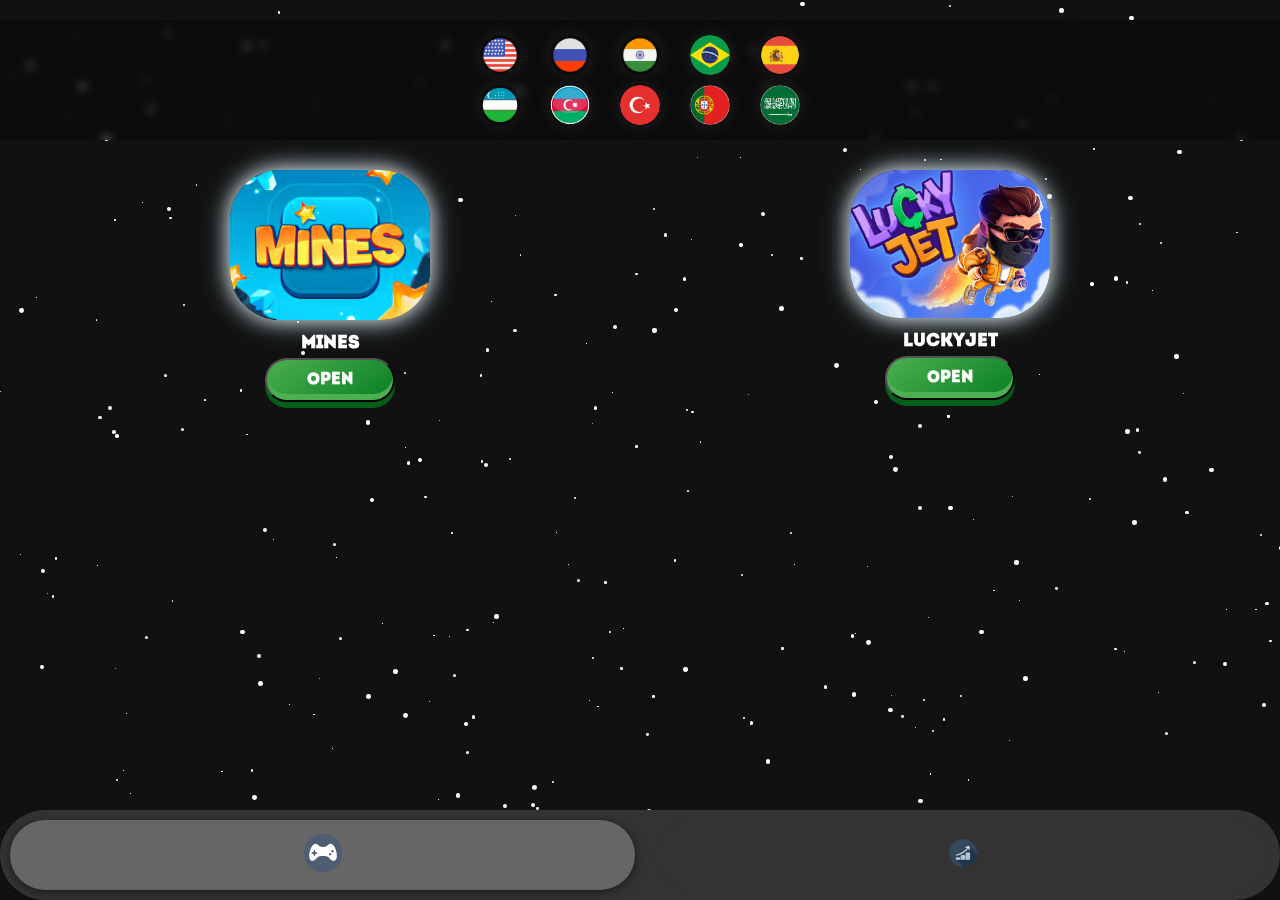
<file: index.html>
<!DOCTYPE html>
<html lang="ru">
<head>
    <meta charset="UTF-8">
    <meta name="viewport" content="width=device-width, initial-scale=1.0">
    <title>Игровой портал</title>
    <style>
        @font-face {
            font-family: 'Intro';
            src: url('intro.otf') format('opentype');
        }

        body {
            background: url('fon.png') no-repeat center center fixed;
            background-size: cover;
            color: #fff;
            font-family: 'Intro', Arial, sans-serif;
            margin: 0;
            padding: 0;
            display: flex;
            flex-direction: column;
            height: 100vh;
            padding-top: 60px;
            padding-bottom: 50px;
            user-select: none;
            -webkit-tap-highlight-color: transparent;
            -webkit-touch-callout: none;
            scroll-behavior: smooth;
        }

        header {
            position: fixed;
            top: 0;
            z-index: 10;
            width: 100%;
            padding: 10px 20px;
            background-color: #333;
            color: #fff;
            display: flex;
            align-items: center;
            font-family: 'Intro', Arial, sans-serif;
            box-sizing: border-box;
            font-size: 24px;
        }

        header img {
            height: 30px;
            width: 30px;
            margin-right: 10px;
            border-radius: 50%;
        }

        .language-selection {
            display: flex;
            justify-content: center;
            margin-top: 20px;
        }

        .language-option {
            margin: 0 10px;
            width: 50px;
            height: 50px;
            cursor: pointer;
            border-radius: 50%;
            box-shadow: 0 0 10px rgba(0, 0, 0, 0.5);
            transition: transform 0.2s;
        }

        .language-option:hover {
            transform: scale(1.1);
        }
        .tab {
            position: fixed;
            bottom: 0;
            z-index: 10;
            width: 100%;
            display: flex;
            justify-content: center;
            background-color: #333;
            padding: 10px 0;
            border-radius: 50px;
        }

        .tab button {
            background-color: inherit;
            flex: 1 0 auto;
            margin: 0 10px;
            border: none;
            outline: none;
            cursor: pointer;
            padding: 14px 20px;
            transition: 0.3s;
            color: #fff;
            text-align: center;
            border-radius: 50px;
            font-size: 16px;
            font-family: 'Intro', Arial, sans-serif;
        }


        .tab button:hover {
            background-color: #555;
            transform: translateY(-2px);
        }

        .tab button.active {
            background-color: #666;
            box-shadow: 0 2px 10px rgba(0, 0, 0, 0.5);
        }

        .tabcontent {
            display: none;
            overflow: auto;
            flex-direction: column;
            align-items: center;
            padding: 20px;
            border-top: none;
            overflow: auto;
            flex-grow: 1;
            margin-top: 0px;
            margin-bottom: 50px;
        }

.tabcontent.active {
    display: flex;
    opacity: 1;
    visibility: visible;
    z-index: 1; /* повысить z-index для активного контента */
    transition: opacity 0.5s ease, visibility 0.5s ease;
}


        .row {
            display: flex;
            flex-wrap: wrap;
            width: 100%;
            justify-content: space-around;
        }
        .game {
            flex: 1 1 40%;
            max-width: 209px;
            margin: 10px;
            text-align: center;
            display: flex;
            flex-direction: column;
            align-items: center;
        }

        .game img:not(.secretimg) {
            width: 100%;
            height: auto;
            max-height: 200px;
            max-width: 200px;
            border-radius: 50px;
            box-shadow: 0px 0px 20px rgba(255, 255, 255, 0.8),
                        0px 0px 30px rgba(173, 216, 230, 0.6);
        }

        @media (max-width: 400px) {
        .row {
            display: flex;
            flex-wrap: wrap;
            justify-content: space-around;
        }

        .game {
            flex: 0 1 48%;
            max-width: 48%;
            margin: 1% 1%;
            padding-top: 10px;
        }

        .game img:not(.secretimg) {
            height: 140px !important;
            width: auto !important;
            max-width: 100% !important;
            border-radius: 50px !important;
            box-shadow: 0px 0px 20px rgba(255, 255, 255, 0.8),
                    0px 0px 30px rgba(173, 216, 230, 0.6);
        }
        }
        .game-info {
            width: 100%;
            margin-top: 10px;
            font-family: 'Intro', Arial, sans-serif;
        }
        .game h3 {
            font-size: 18px;
            margin: 5px 0;
        }
        .game button {
            font-size: 16px;
            font-weight: bold;
            padding: 12px 24px;
            width: 130px;
            border-radius: 25px;
            background: linear-gradient(145deg, #4CAF50 0%, #087f23 100%);
            box-shadow: 0 6px #065f18, 0 -6px #4CAF50 inset;
            color: white;
            cursor: pointer;
            transition: all 0.2s ease;
            outline: none;
            font-family: 'Intro', Arial, sans-serif;
        }

        .game button:hover {
            background: linear-gradient(145deg, #087f23 0%, #4CAF50 100%);
            box-shadow: 0 8px #065f18, 0 -6px #4CAF50 inset;
            transform: translateY(-3px);
        }

        .game button:active {
            box-shadow: 0 3px #065f18, 0 -3px #4CAF50 inset;
            transform: translateY(2px);
        }
        canvas#particleCanvas {
            position: fixed; /* Фиксируем канвас на фоне */
            top: 0;
            left: 0;
            width: 100%;
            height: 100%;
            z-index: -1;
            pointer-events: none;
        }
        .about-icon img {
            width: 28px;
            height: 28px;
        }

        .games-icon img {
            width: 38px;
            height: 38px;
        }

        .contact-icon img {
            width: 28px;
            height: 28px;
        }
        .secret-game {
            margin-top: 50px;
            margin-bottom: 100px;
        }

        .secretimg {
            width: 100%;
            height: auto;
            border-radius: 50px;
            box-shadow:
                0 0 20px rgba(255, 0, 0, 0.8),
                0 0 20px rgba(255, 127, 0, 0.8),
                0 0 20px rgba(255, 255, 0, 0.8),
                0 0 20px rgba(127, 255, 0, 0.8),
                0 0 20px rgba(0, 255, 0, 0.8),
                0 0 20px rgba(0, 255, 127, 0.8),
                0 0 20px rgba(0, 255, 255, 0.8),
                0 0 20px rgba(0, 127, 255, 0.8),
                0 0 20px rgba(0, 0, 255, 0.8),
                0 0 20px rgba(127, 0, 255, 0.8),
                0 0 20px rgba(255, 0, 255, 0.8),
                0 0 20px rgba(255, 0, 127, 0.8);
            animation: rainbowGlow 5s linear infinite;
            filter: hue-rotate(0deg); /* Initial filter state */
        }

        @keyframes rainbowGlow {
            0%, 100% {
                filter: hue-rotate(0deg);
            }
            50% {
                filter: hue-rotate(360deg);
            }
        }

        .secret-game .game-info h3 {
            font-family: 'Intro', Arial, sans-serif;
            text-align: center;
            color: white;
            font-size: 24px;
        }

        @keyframes Rainbow {
            0% {background-position: 0% 50%;}
            50% {background-position: 100% 50%;}
            100% {background-position: 0% 50%;}
        }
        .about-gif {
            margin-top: 30px;
            width: 300px;
            height: auto;
            border-radius: 15px;
            box-shadow: 0 0 8px rgba(255, 255, 255, 0.8),
                        0 0 30px rgba(0, 255, 255, 0.8),
                        0 0 60px rgba(0, 128, 255, 0.8);
        }
        .about-text {
            position: relative;
            margin: 20px;
            padding: 10px;
            width: 300px;
            margin-top: 15px;
            padding: 10px;
            color: #fff;
            display: flex;
            flex-direction: column;
            align-items: flex-start;
        }

        .about-text h2 {
            font-size: 34px;
            margin-bottom: 15px;
        }

        .typing-text {
            font-size: 20px;
            color: white;
            background: linear-gradient(to right, #6a3093, #a044ff);
            -webkit-background-clip: text;
            -webkit-text-fill-color: transparent;
            margin-top: 0px;
            display: block;
            white-space: nowrap;
            overflow: hidden;
            width: 100%;
            margin-bottom: 20px;
        }
        .typing-text::after {
            content: "\00a0";
            display: inline-block;
            width: 0;
            height: 24px;
        }
        .about-button {
            min-height: 25px;
            display: inline-block;
            font-size: 16px;
            font-weight: bold;
            padding: 12px 24px;
            width: 300px;
            border-radius: 25px;
            background: linear-gradient(145deg, #3a8ccf 0%, #00397a 100%);
            box-shadow: 0 6px #082d53, 0 -6px #3a8ccf inset;
            color: white;
            cursor: pointer;
            margin-top: 5px;
            margin-left: 130px;
            display: block;
            transition: all 0.2s ease;
            outline: none;
            font-family: 'Intro', Arial, sans-serif;
            left: 50%;
            transform: translateX(-50%);
        }

        .about-button:hover {
            background: linear-gradient(145deg, #00397a 0%, #3a8ccf 100%);
            box-shadow: 0 8px #082d53, 0 -6px #3a8ccf inset;
            transform: translateY(-3px) translateX(-50%);
        }

        .about-button:active {
            box-shadow: 0 3px #082d53, 0 -3px #3a8ccf inset;
            transform: translateY(2px) translateX(-50%);
        }
         .title {
            margin-top: 100px;
            margin-left: 18px;
            font-size: 28px;
            margin-bottom: 10px;
            color: #FFF;
            font-weight: bold;
        }

        .image-container img {
            margin-top: 20px;
            margin-left: 45px
            width: 190px;
            height: 140px;
            border-radius: 50%;
            box-shadow: 0px 0px 15px 5px rgba(255, 255, 255, 0.8);
        }

        .device-info {
            margin: 20px 0;
            font-size: 16px;
            transition: opacity 0.5s ease, transform 0.5s ease;
            transform: translateY(-20px);
            opacity: 0;
        }

        .device-info.visible {
            transform: translateY(0);
            opacity: 1;
        }

        .detect-button, .start-button {
            font-size: 16px;
            font-weight: bold;
            padding: 12px 24px;
            width: 180px;
            border-radius: 25px;
            background: linear-gradient(145deg, #4CAF50 0%, #087f23 100%);
            box-shadow: 0 6px #065f18, 0 -6px #4CAF50 inset;
            color: white;
            cursor: pointer;
            transition: all 0.2s ease;
            outline: none;
            font-family: 'Intro', Arial, sans-serif;
            display: block;
            margin: 10px auto;
        }

        .detect-button:hover, .start-button:hover {
            background: linear-gradient(145deg, #087f23 0%, #4CAF50 100%);
            box-shadow: 0 8px #065f18, 0 -6px #4CAF50 inset;
            transform: translateY(-3px);
        }

        .detect-button:active, .start-button:active {
            box-shadow: 0 3px #065f18, 0 -3px #4CAF50 inset;
            transform: translateY(2px);
        }
       .modal {
            display: none;
            position: fixed;
            z-index: 1000;
            left: 0;
            top: 0;
            width: 100%;
            height: 100%;
            overflow: auto;
            background-color: rgba(0,0,0,0.4);
            transition: opacity 0.5s ease, transform 0.5s ease;
            opacity: 0;
            transform: scale(0.95);
            visibility: hidden;
        }

        .modal.show {
            display: block;
            opacity: 1;
            visibility: visible;
            transform: scale(1);
        }

        .modal-content {
            background-color: #fefefe;
            margin: auto;
            padding: 20px;
            border: 1px solid #888;
            width: 70%;
            height: 30%;
            position: relative;
            top: 50%;
            transform: translateY(-60%);
            box-shadow: 0 4px 8px 0 rgba(0,0,0,0.2), 0 6px 20px 0 rgba(0,0,0,0.19);
            border-radius: 25px;
            text-align: center;
        }

        .modal-content h2 {
            color: black;
            font-size: 24px;
            margin: 10px 0;
        }
         .close-button {
            position: absolute;
            top: 10px;
            right: 10px;
            background-color: transparent;
            border: none;
            font-size: 24px;
            cursor: pointer;
            color: #aaa;
        }

        .close-button:hover {
            color: #f00;
        }
         .carousel {
            position: relative;
            width: 100%;
            max-width: 500px;
            margin: auto;
        }

        .slides {
            display: flex;
            width: 100%;
            overflow: hidden;
            transition: transform 0.5s ease;
        }

        .slide img {
            width: 50%;
            border-radius: 5px;
        }

          .prev, .next {
            cursor: pointer;
            position: absolute;
            top: 50%;
            width: auto;
            margin-top: -14px;
            padding: 16px;
            color: black;
            font-weight: bold;
            font-size: 18px;
            transition: 0.6s ease;
            border-radius: 3px;
            user-select: none;
            background-color: rgba(0,0,0,0.0);
        }

        .prev {
            left: 10px;
            border-radius: 3px 0 0 3px;
        }

        .next {
            right: 10px;
            border-radius: 0 3px 3px 0;
        }

        .prev:hover, .next:hover {
            background-color: rgba(0,0,0,0.0);
        }

        .dots-container {
            text-align: center;
            padding: 10px;
            background: #white;
        }

        .dot {
            cursor: pointer;
            height: 15px;
            width: 15px;
            margin: 0 2px;
            background-color: #bbb;
            border-radius: 50%;
            display: inline-block;
            transition: background-color 0.6s ease;
        }

        .dot.active, .dot:hover {
            background-color: #717171;
        }
         .loader {
            border: 16px solid transparent;
            border-top: 4px solid #3498db;
            border-radius: 50%;
            width: 120px;
            height: 120px;
            animation: spin 2s linear infinite, extend 3s forwards;
            margin-left: 45px;
        }

        @keyframes spin {
            0% { transform: rotate(0deg); }
            100% { transform: rotate(360deg); }
        }

        @keyframes extend {
            0% { border-top: 4px solid #3498db; }
            25% { border-top: 16px solid #3498db; border-right: 4px solid #3498db; }
            50% { border-top: 16px solid #3498db; border-right: 16px solid #3498db; border-bottom: 4px solid #3498db; }
            75% { border-top: 16px solid #3498db; border-right: 16px solid #3498db; border-bottom: 16px solid #3498db; border-left: 4px solid #3498db; }
            100% { border: 16px solid #3498db; }
        }
        .modal-mini {
            display: none;
            position: fixed;
            z-index: 1000;
            left: 0;
            top: 0;
            width: 100%;
            height: 100%;
            background-color: rgba(0, 0, 0, 0.6);
            align-items: center;
            justify-content: center;
            display: flex;
        }
        .modal-content-mini {
            background-color: #fff;
            padding: 20px;
            border-radius: 10px;
            width: 80%;
            max-width: 500px;
            text-align: center;
            box-shadow: 0 4px 8px rgba(0, 0, 0, 0.1);
            position: relative;
        }
        .close-button-mini {
            position: absolute;
            top: 10px;
            right: 10px;
            border: none;
            background: none;
            font-size: 24px;
            cursor: pointer;
        }
        .close-button-mini:hover {
            color: #f00; /* Красный цвет при наведении */
        }
    .telegram-button {
    display: flex;
    justify-content: center; /* Центрирование кнопки по горизонтали */
    align-items: center;
    font-size: 16px;
    font-weight: bold;
    padding: 12px 24px;
    width: 300px;
    border-radius: 25px;
    background: linear-gradient(145deg, #3a8ccf 0%, #00397a 100%);
    box-shadow: 0 6px #082d53, 0 -6px #3a8ccf inset;
    color: white;
    cursor: pointer;
    transition: all 0.2s ease;
    outline: none;
    font-family: 'Intro', Arial, sans-serif;
    margin: 20px auto; /* Отступы сверху и снизу и центрирование по горизонтали */
}

.telegram-button:hover {
    background: linear-gradient(145deg, #00397a 0%, #3a8ccf 100%);
    box-shadow: 0 8px #082d53, 0 -6px #3a8ccf inset;
    transform: translateY(-3px);
}

.telegram-button:active {
    box-shadow: 0 3px #082d53, 0 -3px #3a8ccf inset;
    transform: translateY(2px);
}

    body {
      background: #111;
      margin: 0;
      padding: 0;
      min-height: 100vh;
      overflow: hidden;
      position: relative;
    }

.stars {
    position: fixed;
    top: 0;
    left: 0;
    width: 100%;
    height: 100%;
    pointer-events: none;
    z-index: -2; /* уменьшите z-index, чтобы фон не перекрывал содержимое */
}


    .star {
      position: absolute;
      background: #fff;
      border-radius: 50%;
      animation: twinkle 1s infinite alternate;
    }

    @keyframes twinkle {
      from { opacity: 0.2; }
      to { opacity: 1; }
    }

    .language-selection {
      position: relative;
      z-index: 1;
      display: grid;
      grid-template-columns: repeat(5, auto);
      grid-template-rows: repeat(2, auto);
      gap: 10px;
      justify-content: center;
      padding: 15px;
      background: rgba(0, 0, 0, 0.3);
      backdrop-filter: blur(5px);
    }

    .language-option {
      width: 40px;
      height: 40px;
      cursor: pointer;
      transition: all 0.2s ease;
    }

    .language-option:hover {
      transform: scale(1.1);
      filter: brightness(1.2);
    }

    .language-option img {
      width: 100%;
      height: 100%;
      border-radius: 50%;
      box-shadow: 0 0 15px rgba(255, 255, 255, 0.1);
    }
  </style>
</head>
<body>
  <!-- Звездный фон -->
  <div class="stars" id="stars"></div>

  <div class="language-selection">
    <div class="language-option" onclick="changeLanguage('en')">
      <img src="en.png" alt="English">
    </div>
    <div class="language-option" onclick="changeLanguage('ru')">
      <img src="ru.png" alt="Русский">
    </div>
    <div class="language-option" onclick="changeLanguage('hi')">
      <img src="in.png" alt="हिंदी">
    </div>
    <div class="language-option" onclick="changeLanguage('br')">
      <img src="br.png" alt="Português (BR)">
    </div>
    <div class="language-option" onclick="changeLanguage('es')">
      <img src="es.png" alt="Español">
    </div>
    <div class="language-option" onclick="changeLanguage('uz')">
      <img src="uz.png" alt="O'zbek">
    </div>
    <div class="language-option" onclick="changeLanguage('az')">
      <img src="az.png" alt="Azərbaycan">
    </div>
    <div class="language-option" onclick="changeLanguage('tr')">
      <img src="tr.png" alt="Türkçe">
    </div>
    <div class="language-option" onclick="changeLanguage('pt')">
      <img src="pt.png" alt="Português">
    </div>
    <div class="language-option" onclick="changeLanguage('ar')">
      <img src="ar.png" alt="العربية">
    </div>
  </div>




<div id="Contact" class="tabcontent">
    <div class="image-container">
        <h2 class="title" id="game-picker-title">GAME PICKER</h2>
        <img src="secret.png" alt="Secret Image">
    </div>
    <p id="device-output" class="device-info">Device not detected</p>
    <button onclick="detectDevice()" class="detect-button" id="detect-button">Detect device</button>
    <button onclick="startGame()" class="start-button" id="start-button">Start</button>



    <div id="modal" class="modal">
        <div class="modal-content">
            <button class="close-button" onclick="closeModal()">&times;</button>
            <h2 style="text-align: center;">Instruction</h2>
            <div class="carousel">
                <div class="slides" style="width: 200%; transition: transform 0.5s ease;">
                    <div class="slide" style="width: 50%; float: left;"><img src="inst1.png" alt="Instruction 1"></div>
                    <div class="slide" style="width: 50%; float: left;"><img src="inst2.png" alt="Instruction 2"></div>
                </div>
                <a class="prev" onclick="plusSlides(-1)">&#10094;</a>
                <a class="next" onclick="plusSlides(1)">&#10095;</a>
                <div class="dots-container">
                    <span class="dot" onclick="currentSlide(1)"></span>
                    <span class="dot" onclick="currentSlide(2)"></span>
                </div>
            </div>
        </div>
    </div>
    
    <div id="miniModal" class="modal-mini">
        <div class="modal-content-mini">
            <button class="close-button-mini" onclick="closeMiniModal()">&times;</button>
        </div>
    </div>
</div>

<div id="Games" class="tabcontent active">

    <div class="row">
        <div class="game">
            <img src="1.png" alt="Mines Preview">
            <div class="game-info">
                <h3 id="game1-title">Mines</h3>
                <button id="game1-button" onclick="openGame('mines')">Open</button>
            </div>
        </div>
        <div class="game">
            <img src="5.png" alt="Mines Spibe Preview">
            <div class="game-info">
                <h3 id="game2-title">LuckyJet</h3>
                <button id="game2-button" onclick="openGame('lucky')">Open</button>
            </div>
        </div>
    </div>
</div>


<div class="tab">
    <button class="tablinks games-icon" data-tab="Games" onclick="openTab(event, 'Games', this)">
        <img src="game.png" alt="Игры">
    </button>
    <button class="tablinks contact-icon" data-tab="Contact" onclick="openTab(event, 'Contact', this)">
        <img src="money.png" alt="Контакты">
    </button>
</div>



<audio id="aboutAudio" src="gif.mp3"></audio>

<script>
    document.addEventListener('DOMContentLoaded', function() {
        let gamesButton = document.querySelector('.tablinks.games-icon');
        openTab(new Event('click'), 'Games', gamesButton);
        showSlides(slideIndex);
    });


const translations = {
    en: {
        gamePickerTitle: "GAME PICKER",
        detectButton: "Detect device",
        startButton: "Start",
        game1Title: "Mines",
        game1Button: "Open",
        game2Title: "LuckyJet",
        game2Button: "Open",
        game3Title: "Bombucks",
        game3Button: "Open",
        game4Title: "Brawl Pirates",
        game4Button: "Open",
        game5Title: "Royal Mines",
        game5Button: "Open",
        game6Title: "Penalty Shoot",
        game6Button: "Open",
        game7Title: "Football X",
        game7Button: "Open",
        game8Title: "Penalty Shoot",
        game8Button: "Open",
        game9Title: "Football X",
        game10Title: "CoinFlip",
        game9Button: "Open",
        game10Button: "Open",
        telegramButton: "Go to telegram (RU)",
        telegramButton2: "Go to telegram (EN)"
    },
    ru: {
        gamePickerTitle: "ВЫБОР ИГР",
        detectButton: "Определить устройство",
        startButton: "Начать",
        game1Title: "Mines",
        game1Button: "Открыть",
        game2Title: "LuckyJet",
        game2Button: "Открыть",
        game3Title: "Bombucks",
        game3Button: "Открыть",
        game4Title: "Brawl Pirates",
        game4Button: "Открыть",
        game5Title: "Royal Mines",
        game5Button: "Открыть",
        game6Title: "Penalty Shoot",
        game6Button: "Открыть",
        game7Title: "Football X",
        game7Button: "Открыть",
        game8Title: "Penalty Shoot",
        game8Button: "Открыть",
        game9Title: "Football X",
        game10Title: "CoinFlip",
        game9Button: "Открыть",
        game10Button: "Открыть",
        telegramButton: "Перейти в телеграм (RU)",
        telegramButton2: "Перейти в телеграм (EN)"
    },
    hi: {
        gamePickerTitle: "गेम पिकर",
        detectButton: "डिवाइस का पता लगाएं",
        startButton: "शुरू करें",
        game1Title: "Mines",
        game1Button: "खोलें",
        game2Title: "LuckyJet",
        game2Button: "खोलें",
        game3Title: "Bombucks",
        game3Button: "खोलें",
        game4Title: "Brawl Pirates",
        game4Button: "खोलें",
        game5Title: "Royal Mines",
        game5Button: "खोलें",
        game6Title: "Penalty Shoot",
        game6Button: "खोलें",
        game7Title: "Football X",
        game7Button: "खोलें",
        game8Title: "Penalty Shoot",
        game8Button: "खोलें",
        game9Title: "Football X",
        game10Title: "CoinFlip",
        game9Button: "खोलें",
        game10Button: "खोलें",
        telegramButton: "टेलीग्राम पर जाएं (RU)",
        telegramButton2: "टेलीग्राम पर जाएं (EN)"
    },
    br: {
        gamePickerTitle: "SELETOR DE JOGOS",
        detectButton: "Detectar dispositivo",
        startButton: "Iniciar",
        game1Title: "Mines",
        game1Button: "Abrir",
        game2Title: "LuckyJet",
        game2Button: "Abrir",
        game3Title: "Bombucks",
        game3Button: "Abrir",
        game4Title: "Brawl Pirates",
        game4Button: "Abrir",
        game5Title: "Royal Mines",
        game5Button: "Abrir",
        game6Title: "Penalty Shoot",
        game6Button: "Abrir",
        game7Title: "Football X",
        game7Button: "Abrir",
        game8Title: "Penalty Shoot",
        game8Button: "Abrir",
        game9Title: "Football X",
        game10Title: "CoinFlip",
        game9Button: "Abrir",
        game10Button: "Abrir",
        telegramButton: "Ir para o Telegram (RU)",
        telegramButton2: "Ir para o Telegram (EN)"
    },
    es: {
        gamePickerTitle: "SELECCIONADOR DE JUEGOS",
        detectButton: "Detectar dispositivo",
        startButton: "Iniciar",
        game1Title: "Mines",
        game1Button: "Abrir",
        game2Title: "LuckyJet",
        game2Button: "Abrir",
        game3Title: "Bombucks",
        game3Button: "Abrir",
        game4Title: "Brawl Pirates",
        game4Button: "Abrir",
        game5Title: "Royal Mines",
        game5Button: "Abrir",
        game6Title: "Penalty Shoot",
        game6Button: "Abrir",
        game7Title: "Football X",
        game7Button: "Abrir",
        game8Title: "Penalty Shoot",
        game8Button: "Abrir",
        game9Title: "Football X",
        game10Title: "CoinFlip",
        game9Button: "Abrir",
        game10Button: "Abrir",
        telegramButton: "Ir a Telegram (RU)",
        telegramButton2: "Ir a Telegram (EN)"
    },
    uz: {
        gamePickerTitle: "O'YIN TANLOVCHI",
        detectButton: "Qurilmani aniqlash",
        startButton: "Boshlash",
        game1Title: "Mines",
        game1Button: "Ochish",
        game2Title: "LuckyJet",
        game2Button: "Ochish",
        game3Title: "Bombucks",
        game3Button: "Ochish",
        game4Title: "Brawl Pirates",
        game4Button: "Ochish",
        game5Title: "Royal Mines",
        game5Button: "Ochish",
        game6Title: "Penalty Shoot",
        game6Button: "Ochish",
        game7Title: "Football X",
        game7Button: "Ochish",
        game8Title: "Penalty Shoot",
        game8Button: "Ochish",
        game9Title: "Football X",
        game10Title: "CoinFlip",
        game9Button: "Ochish",
        game10Button: "Ochish",
        telegramButton: "Telegramga o'tish (RU)",
        telegramButton2: "Telegramga o'tish (EN)"
    },
    az: {
        gamePickerTitle: "OYUN SEÇİCİ",
        detectButton: "Cihazı aşkar et",
        startButton: "Başla",
        game1Title: "Mines",
        game1Button: "Aç",
        game2Title: "LuckyJet",
        game2Button: "Aç",
        game3Title: "Bombucks",
        game3Button: "Aç",
        game4Title: "Brawl Pirates",
        game4Button: "Aç",
        game5Title: "Royal Mines",
        game5Button: "Aç",
        game6Title: "Penalty Shoot",
        game6Button: "Aç",
        game7Title: "Football X",
        game7Button: "Aç",
        game8Title: "Penalty Shoot",
        game8Button: "Aç",
        game9Title: "Football X",
        game10Title: "CoinFlip",
        game9Button: "Aç",
        game10Button: "Aç",
        telegramButton: "Teleqrama keç (RU)",
        telegramButton2: "Teleqrama keç (EN)"
    },
    tr: {
        gamePickerTitle: "OYUN SEÇİCİ",
        detectButton: "Cihazı tespit et",
        startButton: "Başlat",
        game1Title: "Mines",
        game1Button: "Aç",
        game2Title: "LuckyJet",
        game2Button: "Aç",
        game3Title: "Bombucks",
        game3Button: "Aç",
        game4Title: "Brawl Pirates",
        game4Button: "Aç",
        game5Title: "Royal Mines",
        game5Button: "Aç",
        game6Title: "Penalty Shoot",
        game6Button: "Aç",
        game7Title: "Football X",
        game7Button: "Aç",
        game8Title: "Penalty Shoot",
        game8Button: "Aç",
        game9Title: "Football X",
        game10Title: "CoinFlip",
        game9Button: "Aç",
        game10Button: "Aç",
        telegramButton: "Telegrame git (RU)",
        telegramButton2: "Telegrame git (EN)"
    },
    pt: {
        gamePickerTitle: "ESCOLHEDOR DE JOGOS",
        detectButton: "Detectar dispositivo",
        startButton: "Iniciar",
        game1Title: "Mines",
        game1Button: "Abrir",
        game2Title: "LuckyJet",
        game2Button: "Abrir",
        game3Title: "Bombucks",
        game3Button: "Abrir",
        game4Title: "Brawl Pirates",
        game4Button: "Abrir",
        game5Title: "Royal Mines",
        game5Button: "Abrir",
        game6Title: "Penalty Shoot",
        game6Button: "Abrir",
        game7Title: "Football X",
        game7Button: "Abrir",
        game8Title: "Penalty Shoot",
        game8Button: "Abrir",
        game9Title: "Football X",
        game10Title: "CoinFlip",
        game9Button: "Abrir",
        game10Button: "Abrir",
        telegramButton: "Ir para o Telegram (RU)",
        telegramButton2: "Ir para o Telegram (EN)"
    },
    ar: {
        gamePickerTitle: "مُختار الألعاب",
        detectButton: "اكتشاف الجهاز",
        startButton: "ابدأ",
        game1Title: "Mines",
        game1Button: "فتح",
        game2Title: "LuckyJet",
        game2Button: "فتح",
        game3Title: "Bombucks",
        game3Button: "فتح",
        game4Title: "Brawl Pirates",
        game4Button: "فتح",
        game5Title: "Royal Mines",
        game5Button: "فتح",
        game6Title: "Penalty Shoot",
        game6Button: "فتح",
        game7Title: "Football X",
        game7Button: "فتح",
        game8Title: "Penalty Shoot",
        game8Button: "فتح",
        game9Title: "Football X",
        game10Title: "CoinFlip",
        game9Button: "فتح",
        game10Button: "فتح",
        telegramButton: "اذهب إلى Telegram (RU)",
        telegramButton2: "اذهب إلى Telegram (EN)"
    }
};


    function changeLanguage(lang) {
        console.log("Changing language to: ", lang);
        console.log("Translations for this language: ", translations[lang]);

        if (translations[lang]) {
            document.getElementById('game-picker-title').innerText = translations[lang].gamePickerTitle;
            document.getElementById('detect-button').innerText = translations[lang].detectButton;
            document.getElementById('start-button').innerText = translations[lang].startButton;

            document.getElementById('game1-title').innerText = translations[lang].game1Title;
            document.getElementById('game1-button').innerText = translations[lang].game1Button;

            document.getElementById('game2-title').innerText = translations[lang].game2Title;
            document.getElementById('game2-button').innerText = translations[lang].game2Button;

            document.getElementById('game3-title').innerText = translations[lang].game3Title;
            document.getElementById('game3-button').innerText = translations[lang].game3Button;

            document.getElementById('game4-title').innerText = translations[lang].game4Title;
            document.getElementById('game4-button').innerText = translations[lang].game4Button;

            document.getElementById('game5-title').innerText = translations[lang].game5Title;
            document.getElementById('game5-button').innerText = translations[lang].game5Button;

            document.getElementById('game6-title').innerText = translations[lang].game6Title;
            document.getElementById('game6-button').innerText = translations[lang].game6Button;

            document.getElementById('game7-title').innerText = translations[lang].game7Title;
            document.getElementById('game7-button').innerText = translations[lang].game7Button;

            document.getElementById('game10-title').innerText = translations[lang].game10Title;
            document.getElementById('game10-button').innerText = translations[lang].game10Button;

            // Обновляем текст для кнопок Telegram
            document.getElementById('telegram-button').innerText = translations[lang].telegramButton;
            document.getElementById('telegram-button2').innerText = translations[lang].telegramButton2;
        } else {
            console.error("Translations not found for language: ", lang);
        }
    }



    // Создаем звезды
    function createStars() {
      const stars = document.getElementById('stars');
      const count = 320; // количество звезд

      for(let i = 0; i < count; i++) {
        const star = document.createElement('div');
        star.className = 'star';
        
        // Рандомное положение
        const x = Math.random() * 100;
        const y = Math.random() * 100;
        
        // Рандомный размер
        const size = Math.random() * 5;
        
        star.style.left = x + '%';
        star.style.top = y + '%';
        star.style.width = size + 'px';
        star.style.height = size + 'px';
        
        // Рандомная задержка мерцания
        star.style.animationDelay = Math.random() * 2 + 's';
        
        stars.appendChild(star);
      }
    }

    // Запускаем создание звезд
    createStars();






    function showSlides(n) {
            var i;
            var slides = document.getElementsByClassName("slide");
            var dots = document.getElementsByClassName("dot");
            var slidesContainer = document.querySelector(".slides");

            if (n > slides.length) {slideIndex = 1}
            if (n < 1) {slideIndex = slides.length}
            for (i = 0; i < dots.length; i++) {
                dots[i].className = dots[i].className.replace(" active", "");
            }
            slidesContainer.style.transform = `translateX(${-(slideIndex - 1) * 100 / slides.length}%)`;
            dots[slideIndex - 1].className += " active";
        }

        function openTab(evt, tabName, button) {
            var i, tabcontent, tablinks;
            var miniModal = document.getElementById('miniModal');
            var aboutGif = document.getElementById('aboutGif');
        
            // Скрываем все вкладки и удаляем класс 'active'
            tabcontent = document.getElementsByClassName("tabcontent");
            for (i = 0; i < tabcontent.length; i++) {
                tabcontent[i].style.display = "none";
                tabcontent[i].classList.remove('active');
            }
        
            // Удаляем класс 'active' у всех кнопок
            tablinks = document.getElementsByClassName("tablinks");
            for (i = 0; i < tablinks.length; i++) {
                tablinks[i].classList.remove("active");
            }
        
            // Показываем текущую вкладку и добавляем класс 'active'
            document.getElementById(tabName).style.display = "flex";
            document.getElementById(tabName).classList.add('active');
            button.classList.add("active");
        
            // Скроллим страницу
            if (tabName === 'Games') {
                window.scrollTo({ top: 45, behavior: 'smooth' });
            } else {
                window.scrollTo({ top: 0, behavior: 'smooth' });
            }
        
            // Обрабатываем вкладку 'About'
            if (tabName === 'About') {
                var newAboutGif = aboutGif.cloneNode(true);
                aboutGif.parentNode.replaceChild(newAboutGif, aboutGif);
                aboutGif = newAboutGif; // обновляем ссылку на новый элемент
                aboutAudio.play();
            } else {
                aboutAudio.pause();
                aboutAudio.currentTime = 0;
            }
        
            // Обрабатываем вкладку 'Contact'
            if (tabName === 'Contact') {
                miniModal.style.display = 'none';
            }
        }



        const canvas = document.getElementById('particleCanvas');
        const ctx = canvas.getContext('2d');
        canvas.width = window.innerWidth;
        canvas.height = window.innerHeight;
        let particlesArray = [];

        class Particle {
            constructor() {
                this.x = Math.random() * canvas.width;
                this.y = Math.random() * canvas.height;
                this.size = Math.random() * 5 + 1;
                this.speedX = Math.random() * 3 - 1.5;
                this.speedY = Math.random() * 3 - 1.5;
            }
            update() {
                this.x += this.speedX;
                this.y += this.speedY;
                if (this.size > 0.2) this.size -= 0.1;
            }
            draw() {
                ctx.fillStyle = 'rgba(255,255,255,0.8)';
                ctx.beginPath();
                ctx.arc(this.x, this.y, this.size, 0, Math.PI * 2);
                ctx.fill();
            }
        }

        function init() {
            for (let i = 0; i < 100; i++) {
                particlesArray.push(new Particle());
            }
        }

        function animate() {
            ctx.clearRect(0, 0, canvas.width, canvas.height);
            for (let i = 0; i < particlesArray.length; i++) {
                particlesArray[i].update();
                particlesArray[i].draw();
                if (particlesArray[i].size <= 0.3) {
                    particlesArray.splice(i, 1);
                    i--;
                    particlesArray.push(new Particle());
                }
            }
            requestAnimationFrame(animate);
        }

        window.addEventListener('resize', () => {
            canvas.width = window.innerWidth;
            canvas.height = window.innerHeight;
        });



        init();
        animate();
        const typingText = document.querySelector('.typing-text');
        const phrases = [

        ];
        let phraseIndex = 0;
        let letterIndex = 0;
        let currentPhrase = [];
        let isDeleting = false;
        let delay = 60;

        function type() {
            if (isDeleting && currentPhrase.length === 0) {
                phraseIndex = (phraseIndex + 1) % phrases.length;
                letterIndex = 0;
                isDeleting = false;
                if (phraseIndex === 0) {
                    setTimeout(type, 2000);
                    return;
                }
            } else if (!isDeleting && currentPhrase.length === phrases[phraseIndex].length) {
                isDeleting = true;
                delay = 2500;
            }

            if (isDeleting) {
                currentPhrase.pop();
                delay = 30;
            } else {
                currentPhrase.push(phrases[phraseIndex][letterIndex++]);
                delay = 120;
            }

            typingText.textContent = currentPhrase.join('');
            typingText.style.opacity = isDeleting ? 0.5 : 1;
            setTimeout(type, delay);
        }

        document.addEventListener('DOMContentLoaded', function() {
            setTimeout(type, 2000);
        });
            $(document).ready(function () {
            for (i = 0; i < 5; i++) {
                $(".list li").clone().appendTo(".list");
            }
            $('.button').click(function () {
                $('.window').css({
                    right: "0"
                });
                $('.list li').css({
                    border: '4px solid transparent'
                });
                function selfRandom(min, max) {
                    return Math.floor(Math.random() * (max - min + 1)) + min;
                }
                var x = selfRandom(50, 100);
                $('.list li:eq('+x+')').css({
                    border: '4px solid #00ba00'
                });

                var itemWidth = 100;
                var itemMargin = 8;
                $('.window').animate({
                    right: ((x * itemWidth) + (x * itemMargin) - 119)
                }, 10000);
            });
        });
        function detectDevice() {
            var ua = navigator.userAgent;
            var deviceType;
            var deviceModel = "";

            if (/android/i.test(ua)) {
                deviceType = "Android";
                var match = ua.match(/Android.*?; (\w+)\s(\w+)\s/);
                deviceModel = match ? match[1] + " " + match[2] : "";
            } else if (/iPhone|iPad|iPod/i.test(ua)) {
                deviceType = "iOS";
                if (/iPhone/i.test(ua)) {
                    deviceModel = "iPhone";
                } else if (/iPad/i.test(ua)) {
                    deviceModel = "iPad";
                } else if (/iPod/i.test(ua)) {
                    deviceModel = "iPod";
                }
            } else {
                deviceType = "Desktop";
            }

            var output = deviceModel ? deviceType + " (" + deviceModel + ")" : deviceType;
            var deviceOutput = document.getElementById("device-output");
            deviceOutput.classList.remove("visible");
            setTimeout(function() {
                deviceOutput.textContent = output;
                deviceOutput.classList.add("visible");
            }, 10);
        }
        function triggerHapticFeedback() {
            if (navigator.vibrate) {
                navigator.vibrate(200);
            }
        }
         function startGame() {
            console.log(document.getElementById("device-output").textContent);
            if (document.getElementById("device-output").textContent.trim() === "Device not detected") {
                showModal();
            } else {
                const now = new Date().getTime();
                const lastGameTime = localStorage.getItem('lastGameTime');
                if (lastGameTime && now - lastGameTime < 60000) {
                    showMiniModal();
                    return;
                }
                var randomNumber = Math.floor(Math.random() * 5) + 1;
                var probability = Math.floor(Math.random() * 12) + 85;
                localStorage.setItem('lastGameTime', now);
                localStorage.setItem('lastGameImage', randomNumber);
                localStorage.setItem('lastProbability', probability);

                var imgContainer = document.querySelector('.image-container');
                var oldImage = imgContainer.querySelector('img');
                oldImage.style.display = 'none';

                var loaderDiv = document.createElement('div');
                loaderDiv.className = 'loader';
                imgContainer.appendChild(loaderDiv);

                setTimeout(function() {
                    loaderDiv.remove();
                    oldImage.style.display = 'block';
                    oldImage.src = randomNumber + '.png';
                    oldImage.style.marginLeft = "25px";
                }, 3000);
            }
        }



        function getGameName(imageNumber) {
            switch (imageNumber) {
                case '1':
                    return 'Mines';
                case '2':
                    return 'Royal Mines';
                case '3':
                    return 'Brawl Pirates';
                case '4':
                    return 'Bombucks';
                case '5':
                    return 'LuckyJet';
                case '6':
                    return 'Aviator';
                default:
                    return '';
            }
        }

        function closeMiniModal() {
            var miniModal = document.getElementById('miniModal');
            miniModal.style.display = 'none';
        }


        function showModal() {
            var modal = document.getElementById("modal");
            modal.style.display = 'block';
            requestAnimationFrame(() => {
                modal.classList.add("show");
            });
        }

        function closeModal() {
            var modal = document.getElementById("modal");
            modal.classList.remove("show");
            setTimeout(() => {
                modal.style.display = 'none';
            }, 500); // 500ms - время вашей CSS transition
        }

        var slideIndex = 1;
        showSlides(slideIndex);

        function plusSlides(n) {
            showSlides(slideIndex += n);
        }

        function currentSlide(n) {
            showSlides(slideIndex = n);
        }
function openGame(game) {
    triggerHapticFeedback();
    var ua = navigator.userAgent;
    var isIOS = /iPhone|iPad|iPod/i.test(ua);

    var links = {
        mines: {
            ios: 'mines/index.html',
            other: 'mines/index.html'
        },
        lucky: {
            ios: 'Lucky/index.html',
            other: 'Lucky/index.html'
        }
    };
            var url = isIOS ? links[game].ios : links[game].other;
            window.location.href = url;
        }
    </script>
</body>
</html>
</file>
